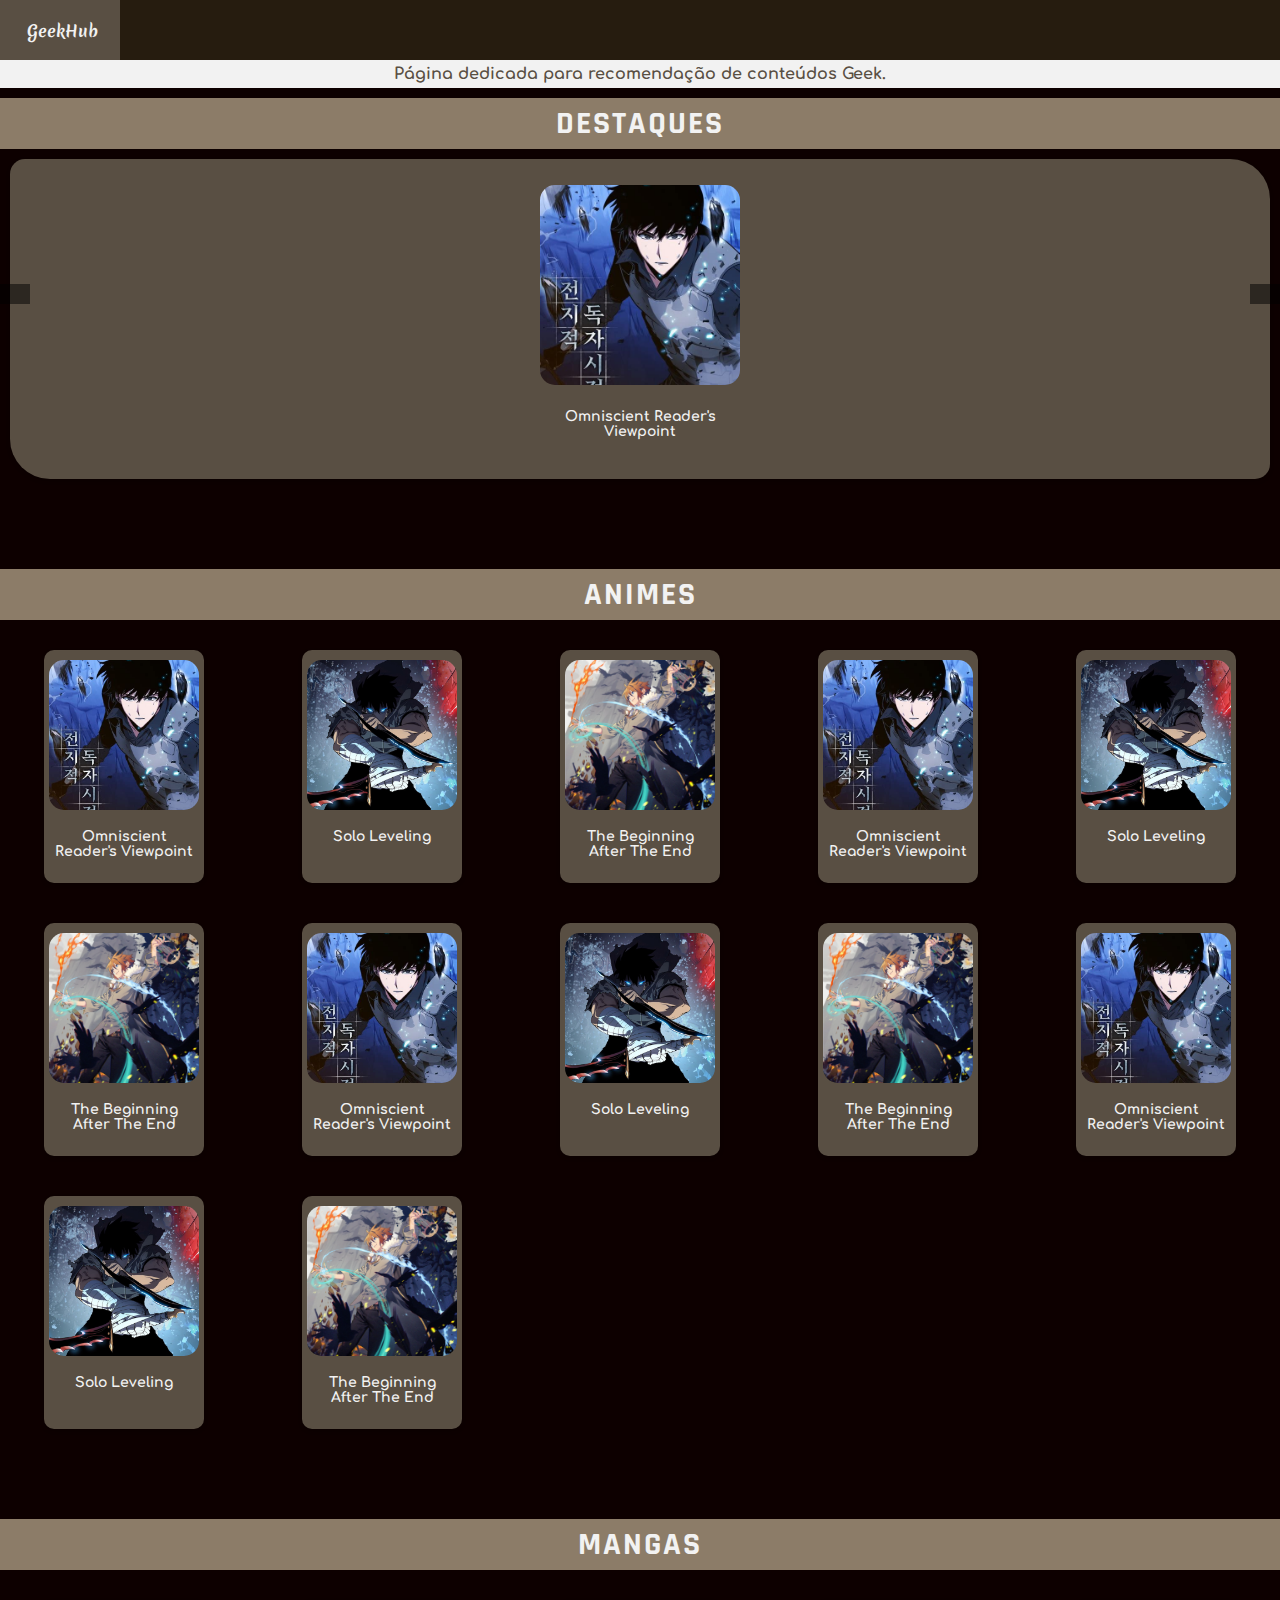
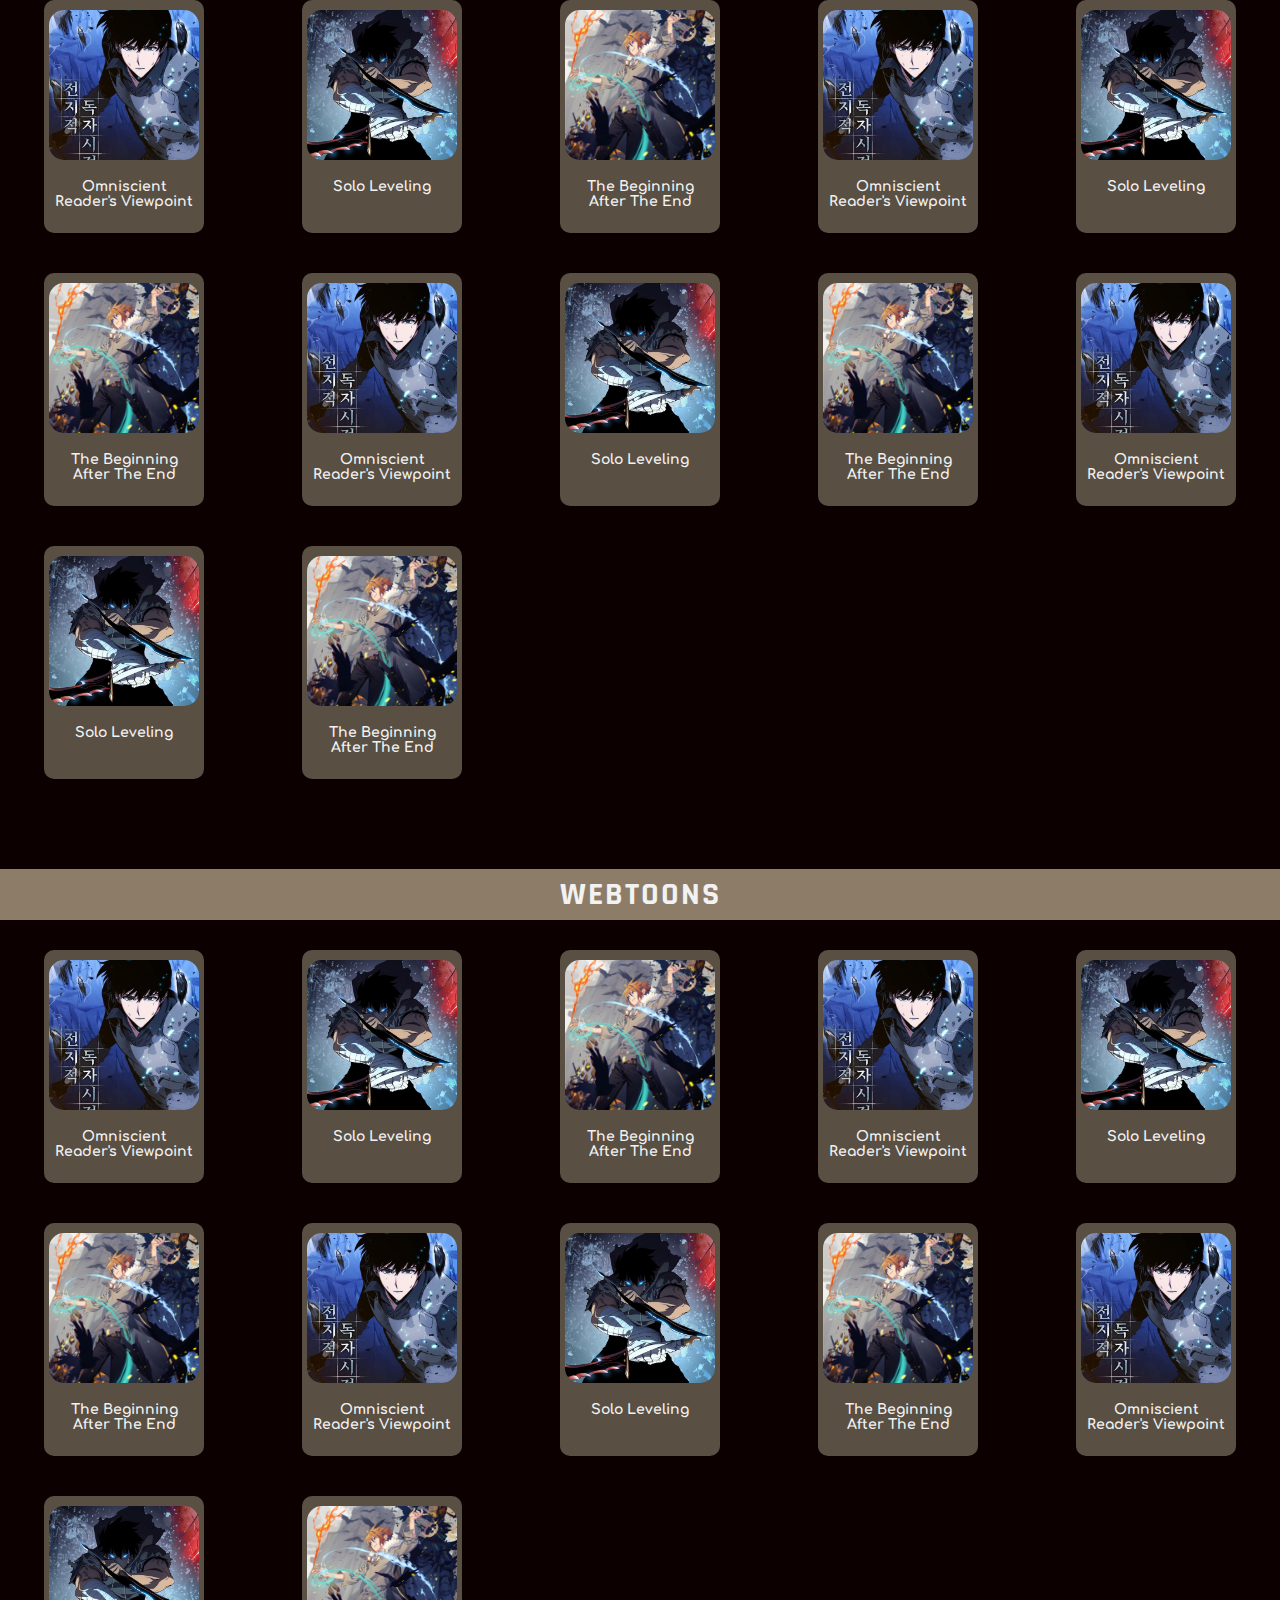
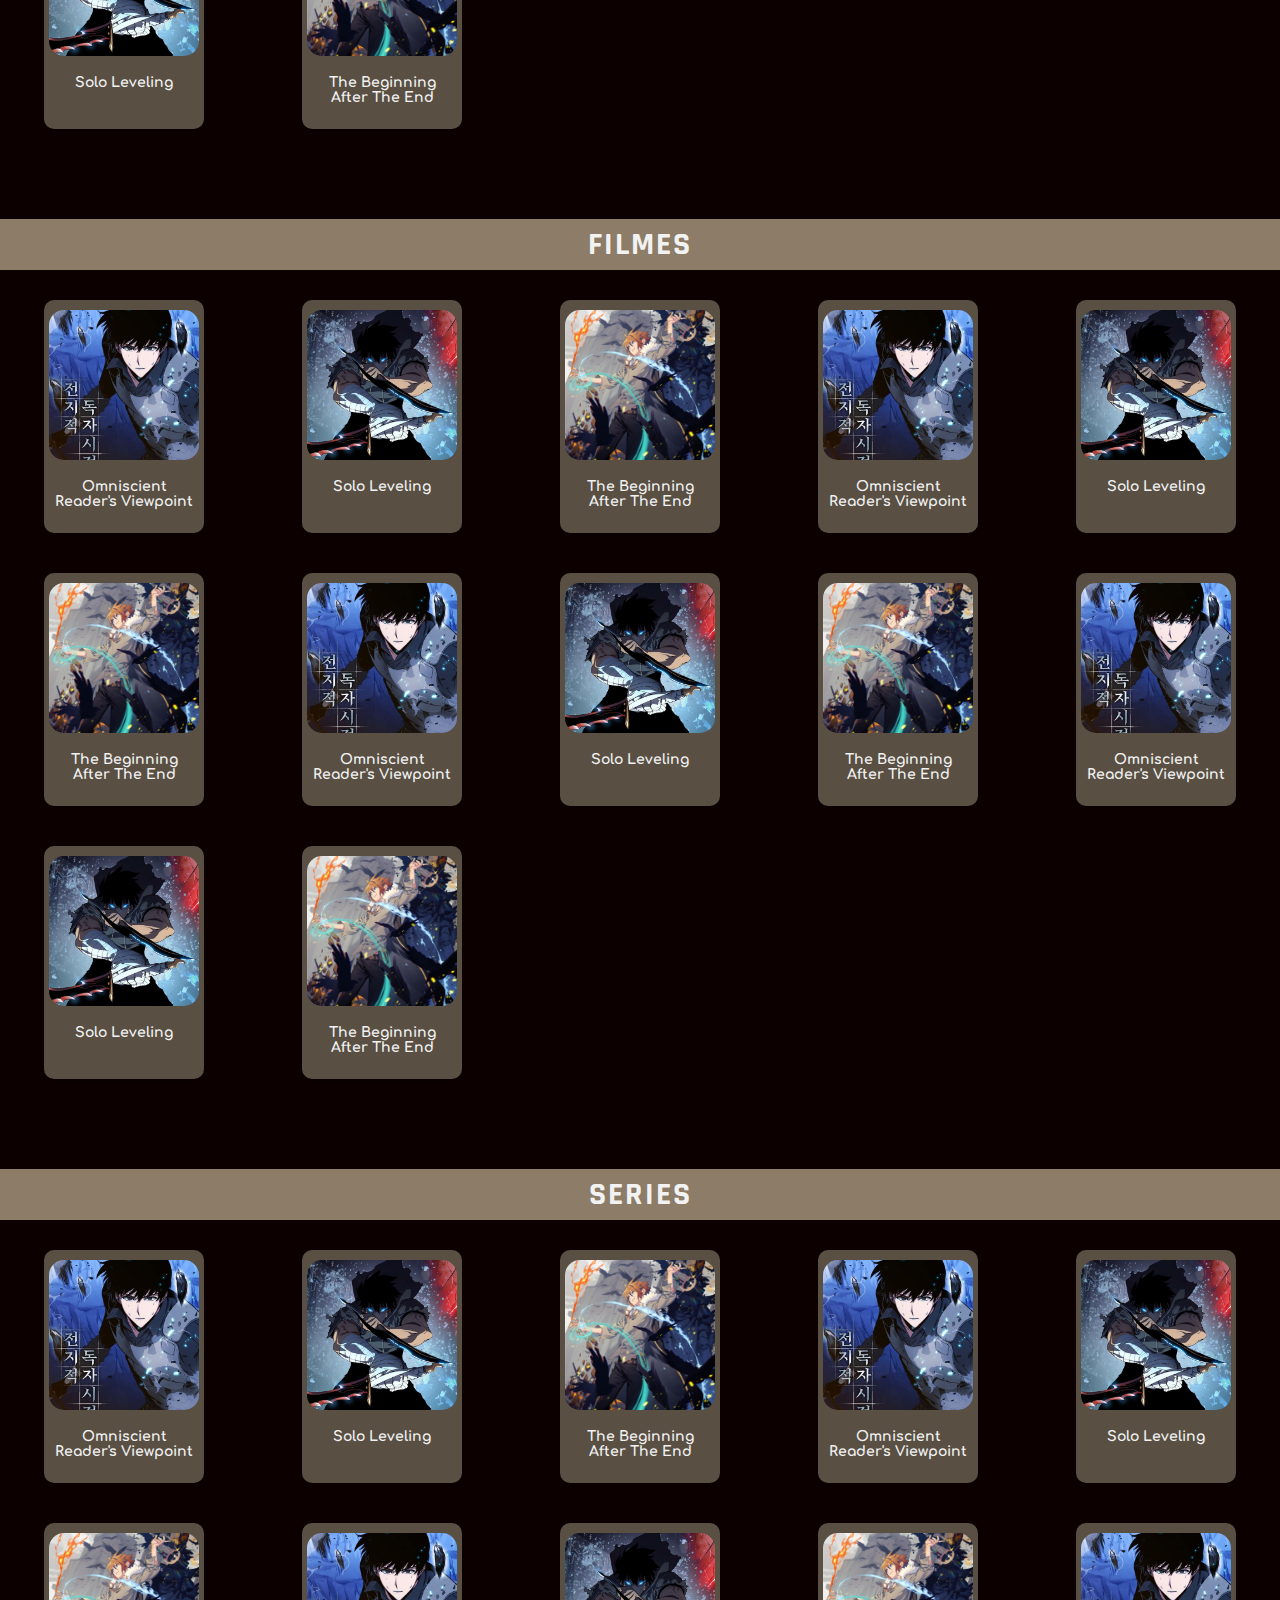
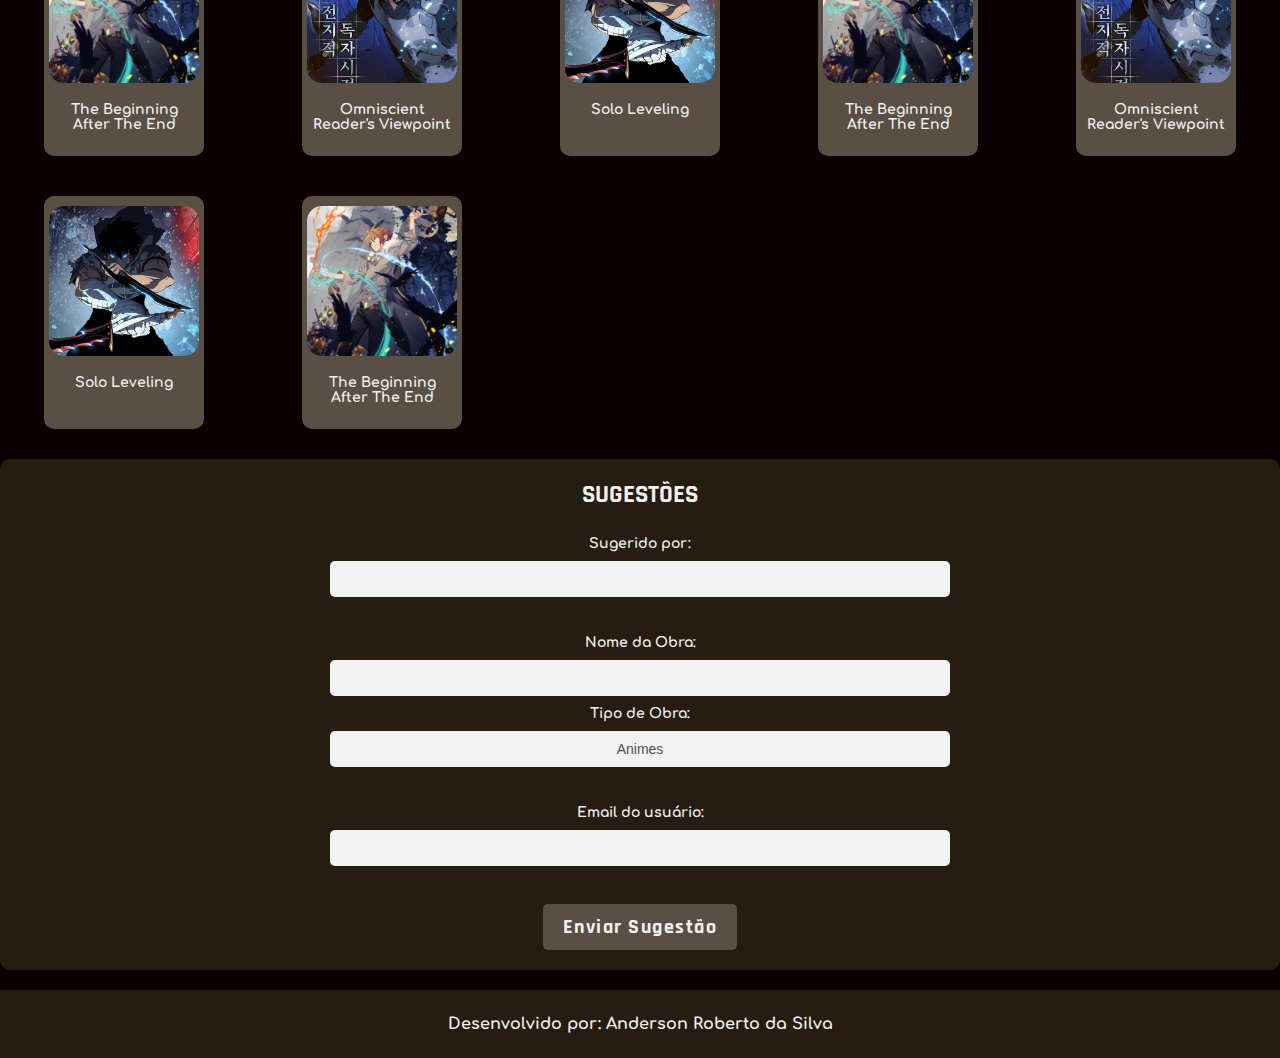
<file: projeto-individual-1/index.html>
<!DOCTYPE html>
<html lang="pt-br">

<head>
    <meta charset="UTF-8">
    <meta name="viewport" content="width=device-width, initial-scale=1.0">
    <title>Anderson | Ada Individual 1</title>
    <link rel="stylesheet" href="css/reset.css">
    <link rel="stylesheet" href="css/style.css">
    <link rel="preconnect" href="https://fonts.googleapis.com">
    <link rel="preconnect" href="https://fonts.gstatic.com" crossorigin>
    <link
        href="https://fonts.googleapis.com/css2?family=Comfortaa:wght@300;700&family=Merienda:wght@300;900&family=Rajdhani:wght@600;700&display=swap"
        rel="stylesheet">
    <link rel="stylesheet" href="https://cdnjs.cloudflare.com/ajax/libs/font-awesome/6.4.2/css/all.min.css"
        integrity="sha512-z3gLpd7yknf1YoNbCzqRKc4qyor8gaKU1qmn+CShxbuBusANI9QpRohGBreCFkKxLhei6S9CQXFEbbKuqLg0DA=="
        crossorigin="anonymous" referrerpolicy="no-referrer" />
</head>

<body>
    <header class="header">
        <div class="logo-container">
            <i class="fa-solid fa-bookmark fa-2x icon-logo"></i>
            <h1 class="title-logo">GeekHub</h1>
        </div>
        <div class="icon-container">
            <div class="icon-menu-search" id="menu-search">
                <i class="fa-solid fa-magnifying-glass fa-2x" id="menu-search-icon"></i>
                <input type="text" id="search-input" placeholder="Pesquisar" style="display: none;">
            </div>
            <div class="icon-menu-options" id="menu-icon">
                <i class="fa-solid fa-bars fa-3x"></i>
            </div>
        </div>
        <div class="menu-overlay" id="menu-overlay">
            <div class="menu-content">
                <nav class="navigation-menu">
                    <div class="navigation-menu-btn">
                        <button class="menu-option-btn">Entrar</button>
                        <button class="menu-option-btn">Cadastrar</button>
                    </div>
                    <div class="navigation-menu-links">
                        <a href="#animes" class="menu-option-links">Animes</a>
                        <a href="#mangas" class="menu-option-links">Mangas</a>
                        <a href="#webtoons" class="menu-option-links">Webtoons</a>
                        <a href="#filmes" class="menu-option-links">Filmes</a>
                        <a href="#series" class="menu-option-links">Séries</a>
                    </div>
                </nav>
            </div>
        </div>
    </header>
    <main>
        <div class="sobre">
            <h1>Página dedicada para recomendação de conteúdos Geek.</h1>
        </div>
        <section class="carousel-container">
            <div class="carousel-title">
                <h1>Destaques</h1>
            </div>
            <div class="carousel">
                <div class="carousel-slide">
                    <div class="image-card">
                        <img src="images/orv.jpg" alt="Omniscient Reader's Viewpoint">
                        <p class="image-name">Omniscient Reader's Viewpoint</p>
                    </div>
                </div>
                <div class="carousel-slide">
                    <div class="image-card">
                        <img src="images/sl.jpg" alt="Solo Leveling">
                        <p class="image-name">Solo Leveling</p>
                    </div>
                </div>
                <div class="carousel-slide">
                    <div class="image-card">
                        <img src="images/tbate.png" alt="The Beginning After The End">
                        <p class="image-name">The Beginning After The End</p>
                    </div>
                </div>
            </div>
            <button class="carousel-prev">
                <i class="fa-solid fa-chevron-left"></i>
            </button>
            <button class="carousel-next">
                <i class="fa-solid fa-chevron-right"></i>
            </button>
        </section>
        <section class="catalogos">
            <section class="catalogo" id="animes">
                <div class="catalogo-title">
                    <h1>Animes</h1>
                </div>
                <div class="catalogo-wt">
                    <div class="catalogo-card">
                        <img src="images/orv.jpg" alt="Omniscient Reader's Viewpoint">
                        <p class="card-description">Omniscient Reader's Viewpoint</p>
                    </div>

                    <div class="catalogo-card">
                        <img src="images/sl.jpg" alt="Solo Leveling">
                        <p class="card-description">Solo Leveling</p>
                    </div>

                    <div class="catalogo-card">
                        <img src="images/tbate.png" alt="The Beginning After The End">
                        <p class="card-description">The Beginning After The End</p>
                    </div>

                    <div class="catalogo-card">
                        <img src="images/orv.jpg" alt="Omniscient Reader's Viewpoint">
                        <p class="card-description">Omniscient Reader's Viewpoint</p>
                    </div>

                    <div class="catalogo-card">
                        <img src="images/sl.jpg" alt="Solo Leveling">
                        <p class="card-description">Solo Leveling</p>
                    </div>

                    <div class="catalogo-card">
                        <img src="images/tbate.png" alt="The Beginning After The End">
                        <p class="card-description">The Beginning After The End</p>
                    </div>

                    <div class="catalogo-card">
                        <img src="images/orv.jpg" alt="Omniscient Reader's Viewpoint">
                        <p class="card-description">Omniscient Reader's Viewpoint</p>
                    </div>

                    <div class="catalogo-card">
                        <img src="images/sl.jpg" alt="Solo Leveling">
                        <p class="card-description">Solo Leveling</p>
                    </div>

                    <div class="catalogo-card">
                        <img src="images/tbate.png" alt="The Beginning After The End">
                        <p class="card-description">The Beginning After The End</p>
                    </div>

                    <div class="catalogo-card">
                        <img src="images/orv.jpg" alt="Omniscient Reader's Viewpoint">
                        <p class="card-description">Omniscient Reader's Viewpoint</p>
                    </div>

                    <div class="catalogo-card">
                        <img src="images/sl.jpg" alt="Solo Leveling">
                        <p class="card-description">Solo Leveling</p>
                    </div>

                    <div class="catalogo-card">
                        <img src="images/tbate.png" alt="The Beginning After The End">
                        <p class="card-description">The Beginning After The End</p>
                    </div>
            </section>

            <section class="catalogo" id="mangas">
                <div class="catalogo-title">
                    <h1>Mangas</h1>
                </div>
                <div class="catalogo-wt">
                    <div class="catalogo-card">
                        <img src="images/orv.jpg" alt="Omniscient Reader's Viewpoint">
                        <p class="card-description">Omniscient Reader's Viewpoint</p>
                    </div>

                    <div class="catalogo-card">
                        <img src="images/sl.jpg" alt="Solo Leveling">
                        <p class="card-description">Solo Leveling</p>
                    </div>

                    <div class="catalogo-card">
                        <img src="images/tbate.png" alt="The Beginning After The End">
                        <p class="card-description">The Beginning After The End</p>
                    </div>

                    <div class="catalogo-card">
                        <img src="images/orv.jpg" alt="Omniscient Reader's Viewpoint">
                        <p class="card-description">Omniscient Reader's Viewpoint</p>
                    </div>

                    <div class="catalogo-card">
                        <img src="images/sl.jpg" alt="Solo Leveling">
                        <p class="card-description">Solo Leveling</p>
                    </div>

                    <div class="catalogo-card">
                        <img src="images/tbate.png" alt="The Beginning After The End">
                        <p class="card-description">The Beginning After The End</p>
                    </div>

                    <div class="catalogo-card">
                        <img src="images/orv.jpg" alt="Omniscient Reader's Viewpoint">
                        <p class="card-description">Omniscient Reader's Viewpoint</p>
                    </div>

                    <div class="catalogo-card">
                        <img src="images/sl.jpg" alt="Solo Leveling">
                        <p class="card-description">Solo Leveling</p>
                    </div>

                    <div class="catalogo-card">
                        <img src="images/tbate.png" alt="The Beginning After The End">
                        <p class="card-description">The Beginning After The End</p>
                    </div>

                    <div class="catalogo-card">
                        <img src="images/orv.jpg" alt="Omniscient Reader's Viewpoint">
                        <p class="card-description">Omniscient Reader's Viewpoint</p>
                    </div>

                    <div class="catalogo-card">
                        <img src="images/sl.jpg" alt="Solo Leveling">
                        <p class="card-description">Solo Leveling</p>
                    </div>

                    <div class="catalogo-card">
                        <img src="images/tbate.png" alt="The Beginning After The End">
                        <p class="card-description">The Beginning After The End</p>
                    </div>
            </section>

            <section class="catalogo" id="webtoons">
                <div class="catalogo-title">
                    <h1>Webtoons</h1>
                </div>
                <div class="catalogo-wt">
                    <div class="catalogo-card">
                        <img src="images/orv.jpg" alt="Omniscient Reader's Viewpoint">
                        <p class="card-description">Omniscient Reader's Viewpoint</p>
                    </div>

                    <div class="catalogo-card">
                        <img src="images/sl.jpg" alt="Solo Leveling">
                        <p class="card-description">Solo Leveling</p>
                    </div>

                    <div class="catalogo-card">
                        <img src="images/tbate.png" alt="The Beginning After The End">
                        <p class="card-description">The Beginning After The End</p>
                    </div>

                    <div class="catalogo-card">
                        <img src="images/orv.jpg" alt="Omniscient Reader's Viewpoint">
                        <p class="card-description">Omniscient Reader's Viewpoint</p>
                    </div>

                    <div class="catalogo-card">
                        <img src="images/sl.jpg" alt="Solo Leveling">
                        <p class="card-description">Solo Leveling</p>
                    </div>

                    <div class="catalogo-card">
                        <img src="images/tbate.png" alt="The Beginning After The End">
                        <p class="card-description">The Beginning After The End</p>
                    </div>

                    <div class="catalogo-card">
                        <img src="images/orv.jpg" alt="Omniscient Reader's Viewpoint">
                        <p class="card-description">Omniscient Reader's Viewpoint</p>
                    </div>

                    <div class="catalogo-card">
                        <img src="images/sl.jpg" alt="Solo Leveling">
                        <p class="card-description">Solo Leveling</p>
                    </div>

                    <div class="catalogo-card">
                        <img src="images/tbate.png" alt="The Beginning After The End">
                        <p class="card-description">The Beginning After The End</p>
                    </div>

                    <div class="catalogo-card">
                        <img src="images/orv.jpg" alt="Omniscient Reader's Viewpoint">
                        <p class="card-description">Omniscient Reader's Viewpoint</p>
                    </div>

                    <div class="catalogo-card">
                        <img src="images/sl.jpg" alt="Solo Leveling">
                        <p class="card-description">Solo Leveling</p>
                    </div>

                    <div class="catalogo-card">
                        <img src="images/tbate.png" alt="The Beginning After The End">
                        <p class="card-description">The Beginning After The End</p>
                    </div>
            </section>

            <section class="catalogo" id="filmes">
                <div class="catalogo-title">
                    <h1>Filmes</h1>
                </div>
                <div class="catalogo-wt">
                    <div class="catalogo-card">
                        <img src="images/orv.jpg" alt="Omniscient Reader's Viewpoint">
                        <p class="card-description">Omniscient Reader's Viewpoint</p>
                    </div>

                    <div class="catalogo-card">
                        <img src="images/sl.jpg" alt="Solo Leveling">
                        <p class="card-description">Solo Leveling</p>
                    </div>

                    <div class="catalogo-card">
                        <img src="images/tbate.png" alt="The Beginning After The End">
                        <p class="card-description">The Beginning After The End</p>
                    </div>

                    <div class="catalogo-card">
                        <img src="images/orv.jpg" alt="Omniscient Reader's Viewpoint">
                        <p class="card-description">Omniscient Reader's Viewpoint</p>
                    </div>

                    <div class="catalogo-card">
                        <img src="images/sl.jpg" alt="Solo Leveling">
                        <p class="card-description">Solo Leveling</p>
                    </div>

                    <div class="catalogo-card">
                        <img src="images/tbate.png" alt="The Beginning After The End">
                        <p class="card-description">The Beginning After The End</p>
                    </div>

                    <div class="catalogo-card">
                        <img src="images/orv.jpg" alt="Omniscient Reader's Viewpoint">
                        <p class="card-description">Omniscient Reader's Viewpoint</p>
                    </div>

                    <div class="catalogo-card">
                        <img src="images/sl.jpg" alt="Solo Leveling">
                        <p class="card-description">Solo Leveling</p>
                    </div>

                    <div class="catalogo-card">
                        <img src="images/tbate.png" alt="The Beginning After The End">
                        <p class="card-description">The Beginning After The End</p>
                    </div>

                    <div class="catalogo-card">
                        <img src="images/orv.jpg" alt="Omniscient Reader's Viewpoint">
                        <p class="card-description">Omniscient Reader's Viewpoint</p>
                    </div>

                    <div class="catalogo-card">
                        <img src="images/sl.jpg" alt="Solo Leveling">
                        <p class="card-description">Solo Leveling</p>
                    </div>

                    <div class="catalogo-card">
                        <img src="images/tbate.png" alt="The Beginning After The End">
                        <p class="card-description">The Beginning After The End</p>
                    </div>
            </section>

            <section class="catalogo" id="series">
                <div class="catalogo-title">
                    <h1>Series</h1>
                </div>
                <div class="catalogo-wt">
                    <div class="catalogo-card">
                        <img src="images/orv.jpg" alt="Omniscient Reader's Viewpoint">
                        <p class="card-description">Omniscient Reader's Viewpoint</p>
                    </div>

                    <div class="catalogo-card">
                        <img src="images/sl.jpg" alt="Solo Leveling">
                        <p class="card-description">Solo Leveling</p>
                    </div>

                    <div class="catalogo-card">
                        <img src="images/tbate.png" alt="The Beginning After The End">
                        <p class="card-description">The Beginning After The End</p>
                    </div>

                    <div class="catalogo-card">
                        <img src="images/orv.jpg" alt="Omniscient Reader's Viewpoint">
                        <p class="card-description">Omniscient Reader's Viewpoint</p>
                    </div>

                    <div class="catalogo-card">
                        <img src="images/sl.jpg" alt="Solo Leveling">
                        <p class="card-description">Solo Leveling</p>
                    </div>

                    <div class="catalogo-card">
                        <img src="images/tbate.png" alt="The Beginning After The End">
                        <p class="card-description">The Beginning After The End</p>
                    </div>

                    <div class="catalogo-card">
                        <img src="images/orv.jpg" alt="Omniscient Reader's Viewpoint">
                        <p class="card-description">Omniscient Reader's Viewpoint</p>
                    </div>

                    <div class="catalogo-card">
                        <img src="images/sl.jpg" alt="Solo Leveling">
                        <p class="card-description">Solo Leveling</p>
                    </div>

                    <div class="catalogo-card">
                        <img src="images/tbate.png" alt="The Beginning After The End">
                        <p class="card-description">The Beginning After The End</p>
                    </div>

                    <div class="catalogo-card">
                        <img src="images/orv.jpg" alt="Omniscient Reader's Viewpoint">
                        <p class="card-description">Omniscient Reader's Viewpoint</p>
                    </div>

                    <div class="catalogo-card">
                        <img src="images/sl.jpg" alt="Solo Leveling">
                        <p class="card-description">Solo Leveling</p>
                    </div>

                    <div class="catalogo-card">
                        <img src="images/tbate.png" alt="The Beginning After The End">
                        <p class="card-description">The Beginning After The End</p>
                    </div>
            </section>
        </section>

        <section class="sugestoes">
            <h1>Sugestões</h1>
            <form id="sugestao-form">
                <label for="nome">Sugerido por:</label>
                <input type="text" id="nome" name="nome" required>
                <br>

                <label for="nome-da-obra">Nome da Obra:</label>
                <input type="text" id="nome-da-obra" name="nome-da-obra" required>

                <label for="obra">Tipo de Obra:</label>
                <select id="obra" name="obra" required>
                    <option value="animes">Animes</option>
                    <option value="mangas">Mangas</option>
                    <option value="webtoons">Webtoons</option>
                    <option value="filmes">Filmes</option>
                    <option value="series">Séries</option>
                </select>
                <br>

                <label for="email">Email do usuário:</label>
                <input type="email" id="email" name="email" required>
                <br>

                <button type="submit">Enviar Sugestão</button>
            </form>
        </section>
    </main>
    <footer>
        <div class="footer">
            <div class="footer-informacoes">
                <h1>
                    Desenvolvido por: Anderson Roberto da Silva
                </h1>
            </div>
        </div>
    </footer>

    <script src="script/script.js"></script>
</body>

</html>
</file>
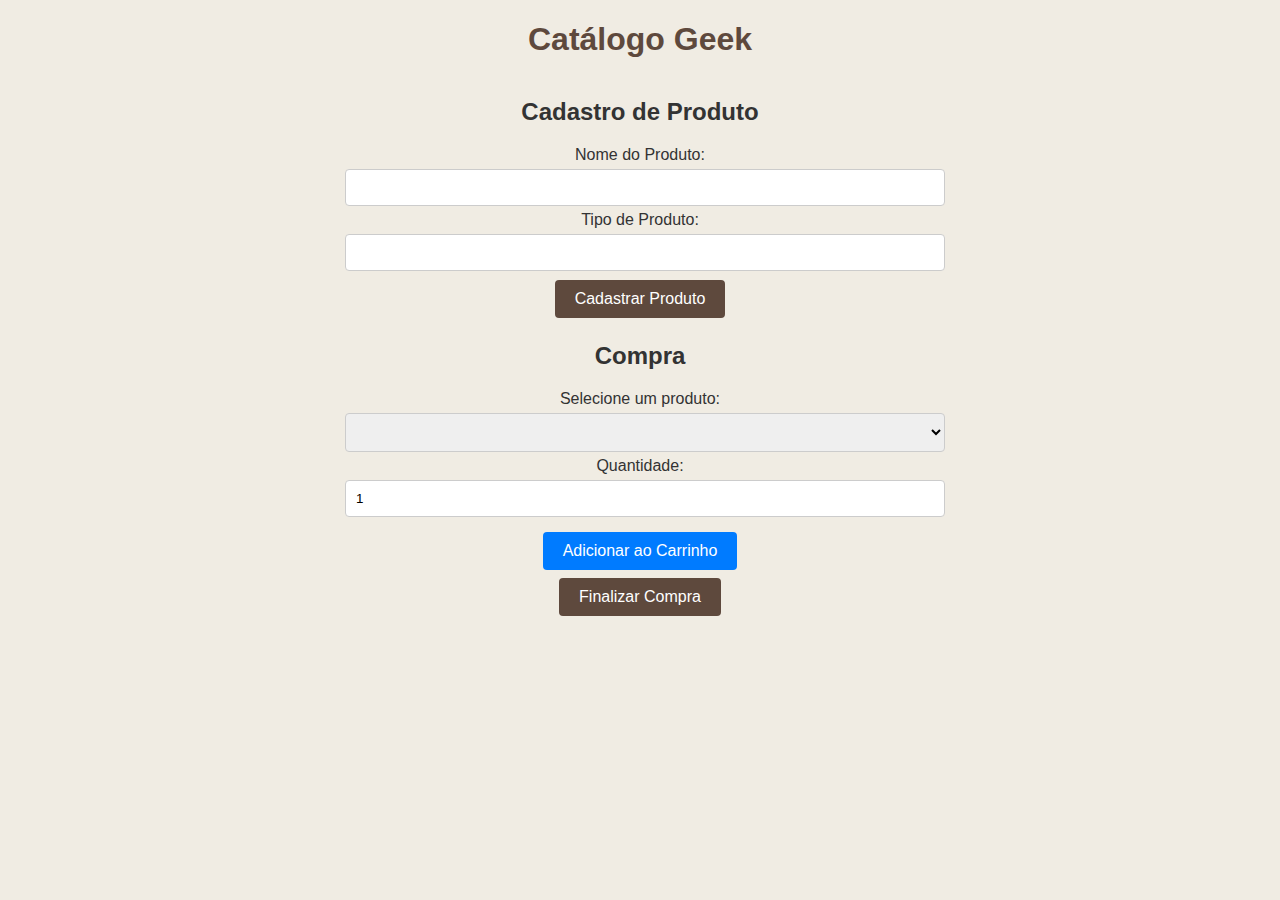
<file: programacao-orientada-a-objetos/projeto-final/index.html>
<!DOCTYPE html>
<html lang="pt-br">
<head>
    <meta charset="UTF-8">
    <meta name="viewport" content="width=device-width, initial-scale=1.0">
    <title>Catálogo Geek</title>
    <link rel="stylesheet" href="style.css">
</head>
<body>

    <h1>Catálogo Geek</h1>

    <div class="catalogo" id="container-catalogo"></div>

    <form id="formulario-produto">
        <h2>Cadastro de Produto</h2>
        <label for="nomeProduto">Nome do Produto:</label>
        <input type="text" id="nomeProduto" required>
        <label for="tipoProduto">Tipo de Produto:</label>
        <input type="text" id="tipoProduto" required>
        <button type="button" onclick="adicionarProduto()">Cadastrar Produto</button>
    </form>

    <div class="formulario-compra">
        <h2>Compra</h2>
        <form id="formulario-compra">
            <label for="produtoSelecionado">Selecione um produto:</label>
            <select id="produtoSelecionado" required></select>
            <label for="quantidade">Quantidade:</label>
            <input type="number" id="quantidade" min="1" value="1" required>
            <button type="button" onclick="adicionarAoCarrinho()">Adicionar ao Carrinho</button>
        </form>

        <button type="button" onclick="finalizarCompra()">Finalizar Compra</button>
    </div>

    <script src="catalogo.js"></script>
    <script src="carrinho.js"></script>
</body>
</html>
</file>
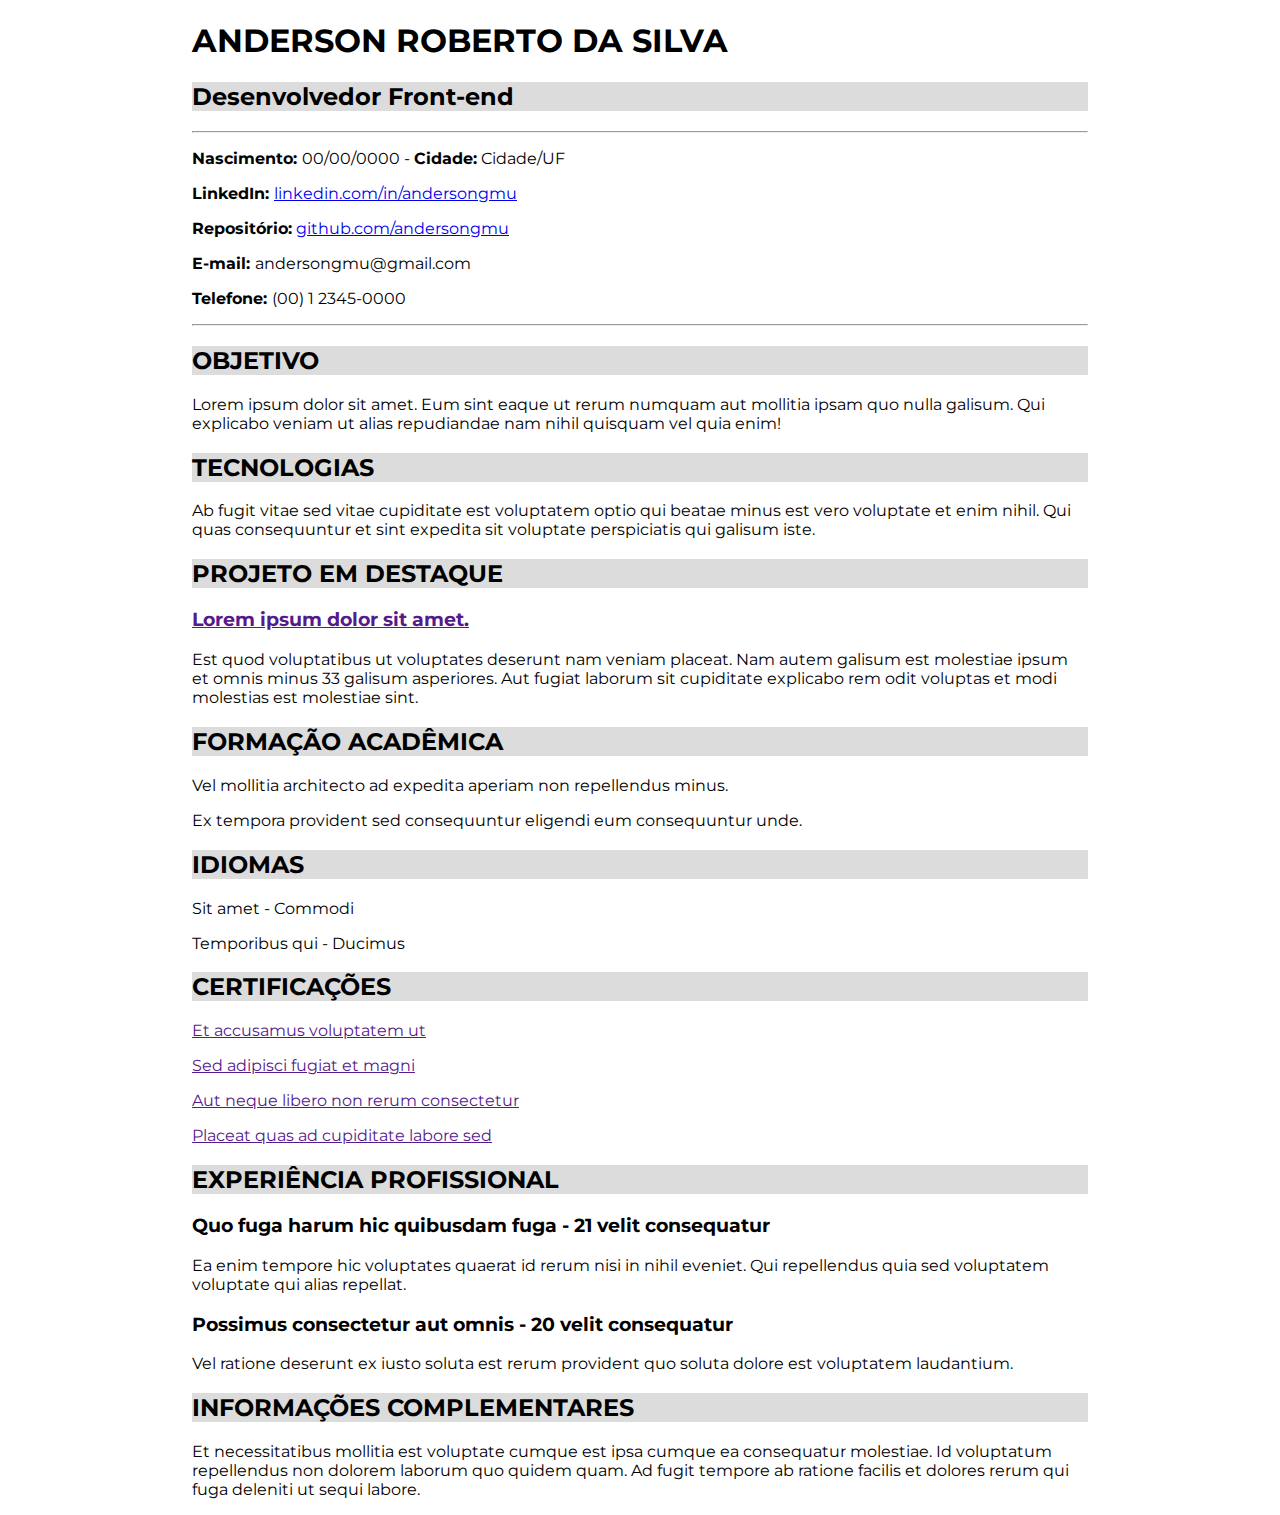
<file: exercicio-1/exercicio1_estrutura-html.html>
<!DOCTYPE html>
<html lang="pt-br">

<head>
    <meta charset="UTF-8">
    <meta name="viewport" content="width=device-width, initial-scale=1.0">
    <title>CURRÍCULO | ANDERSON</title>
    <link href="https://fonts.googleapis.com/css2?family=Montserrat:wght@500&display=swap" rel="stylesheet">
    <style>
        body {
            margin: 0 15% 0 15%;
            font-family: 'Montserrat', sans-serif;
        }
    
        h2 {
            background-color: gainsboro;
        }
    </style>
</head>

<body>
    <header>
        <h1>ANDERSON ROBERTO DA SILVA</h1>
        <h2>Desenvolvedor Front-end</h2>
    </header>
    <main>
        <section>
            <hr>
            <p><strong>Nascimento: </strong> 00/00/0000 - <strong>Cidade:</strong> Cidade/UF</p>
            <p><strong>LinkedIn: </strong>
                <a href="https://www.linkedin.com/in/andersongmu/" target="_blank">linkedin.com/in/andersongmu</a>
            </p>
            <p><strong>Repositório:</strong>
                <a href="https://github.com/andersongmu" target="_blank">github.com/andersongmu</a>
            </p>
            <p><strong>E-mail: </strong>andersongmu@gmail.com</p>
            <p><strong>Telefone: </strong>(00) 1 2345-0000</p>
            <hr>
        </section>
        <section>
            <h2>OBJETIVO</h2>
            <p>
                Lorem ipsum dolor sit amet. Eum sint eaque ut rerum numquam aut mollitia ipsam quo nulla galisum. Qui
                explicabo veniam ut alias repudiandae nam nihil quisquam vel quia enim!
            </p>
        </section>
        <section>
            <h2>TECNOLOGIAS</h2>
            <p>
                Ab fugit vitae sed vitae cupiditate est voluptatem optio qui beatae minus est vero voluptate et enim
                nihil. Qui quas consequuntur et sint expedita sit voluptate perspiciatis qui galisum iste.
            </p>
        </section>
        <section>
            <h2>PROJETO EM DESTAQUE</h2>
            <h3><a href="" target="_blank">Lorem ipsum dolor sit amet.</a></h3>
            <p>
                Est quod voluptatibus ut voluptates deserunt nam veniam placeat. Nam autem
                galisum est molestiae ipsum et omnis minus 33 galisum asperiores. Aut fugiat laborum sit cupiditate
                explicabo rem odit voluptas et modi molestias est molestiae sint.
            </p>
        </section>
        <section>
            <h2>FORMAÇÃO ACADÊMICA</h2>
            <p>
                Vel mollitia architecto ad expedita aperiam non repellendus minus.
            </p>
            <p>
                Ex tempora provident sed consequuntur eligendi eum consequuntur unde.
            </p>
        </section>
        <section>
            <h2>IDIOMAS</h2>
            <p>Sit amet - Commodi</p>
            <p>Temporibus qui - Ducimus</p>
        </section>
        <section>
            <h2>CERTIFICAÇÕES</h2>
            <a href="" target="_blank">
                <p>Et accusamus voluptatem ut</p>
            </a>
            <a href="" target="_blank">
                <p>Sed adipisci fugiat et magni</p>
            </a>
            <a href="" target="_blank">
                <p>Aut neque libero non rerum consectetur</p>
            </a>
            <a href="" target="_blank">
                <p>Placeat quas ad cupiditate labore sed</p>
            </a>
        </section>
        <section>
            <h2>EXPERIÊNCIA PROFISSIONAL</h2>
            <h3>Quo fuga harum hic quibusdam fuga - 21 velit consequatur</h3>
            <p>
                Ea enim tempore hic voluptates quaerat id rerum
                nisi in nihil eveniet. Qui repellendus quia sed voluptatem voluptate qui alias repellat.
            </p>
            <h3>Possimus consectetur aut omnis - 20 velit consequatur</h3>
            <p>
                Vel ratione deserunt ex iusto soluta est rerum provident quo soluta dolore est voluptatem laudantium.
            </p>
        </section>
        <section>
            <h2>INFORMAÇÕES COMPLEMENTARES</h2>
            <p>Et necessitatibus mollitia est voluptate cumque est ipsa cumque ea consequatur molestiae. Id voluptatum
                repellendus non dolorem laborum quo quidem quam. Ad fugit tempore ab ratione facilis et dolores rerum
                qui fuga deleniti ut sequi labore.</p>
        </section>
    </main>
</body>

</html>
</file>
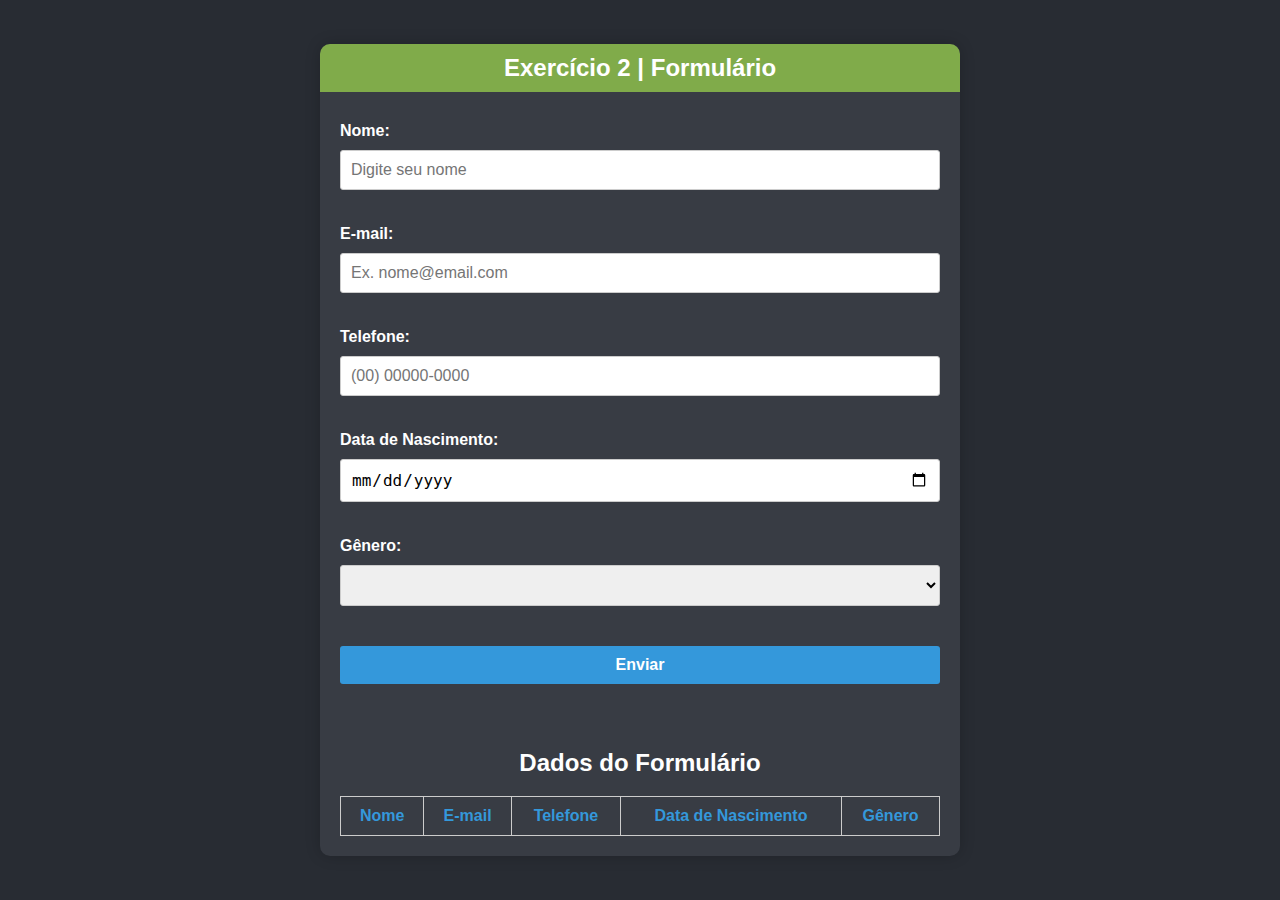
<file: exercicio-2/formulario.html>
<!DOCTYPE html>
<html lang="pt-br">

<head>
    <meta charset="UTF-8">
    <meta name="viewport" content="width=device-width, initial-scale=1.0">
    <title>Exercício 2 | Formulário</title>
    <link rel="stylesheet" href="style.css">
</head>

<body>
    <div class="container">
        <header>
            <h1>Exercício 2 | Formulário</h1>
        </header>
        <main>
            <section id="form-container">
                <form id="formulario">
                    <div class="form-group">
                        <label for="nome">Nome:</label>
                        <input type="text" id="nome" name="nome" class="form-field" placeholder="Digite seu nome" required>
                    </div>

                    <div class="form-group">
                        <label for="email">E-mail:</label>
                        <input type="email" id="email" name="email" class="form-field" placeholder="Ex. nome@email.com" required>
                    </div>

                    <div class="form-group">
                        <label for="telefone">Telefone:</label>
                        <input type="tel" id="telefone" name="telefone" class="form-field" placeholder="(00) 00000-0000" required>
                    </div>

                    <div class="form-group">
                        <label for="data-nascimento">Data de Nascimento:</label>
                        <input type="date" id="data-nascimento" name="data-nascimento" class="form-field" max="9999-12-31" required>
                    </div>

                    <div class="form-group">
                        <label for="genero">Gênero:</label>
                        <select id="genero" name="genero" class="form-field" required>
                            <option value="" disabled selected></option>
                            <option value="masculino">Masculino</option>
                            <option value="feminino">Feminino</option>
                            <option value="outro">Outro</option>
                        </select>
                    </div>

                    <div class="form-group">
                        <input type="submit" id="enviar" value="Enviar" class="form-field submit-button">
                    </div>
                </form>
            </section>

            <section id="data-container">
                <div id="formulario-dados">
                    <h2>Dados do Formulário</h2>
                    <table id="tabela">
                        <thead>
                            <tr>
                                <th>Nome</th>
                                <th>E-mail</th>
                                <th>Telefone</th>
                                <th>Data de Nascimento</th>
                                <th>Gênero</th>
                            </tr>
                        </thead>
                        <tbody id="tabela-dados">
                        </tbody>
                    </table>
                </div>
            </section>
        </main>
    </div>
</body>
<script src="script.js"></script>

</html>
</file>
<file: projeto-individual-1/css/style.css>
/* font-family: 'Comfortaa', sans-serif;
font-family: 'Merienda', cursive;
font-family: 'Rajdhani', sans-serif; */

:root {
    --background-color: #0D0000;
    --header-bg-color: #261C0F;
    --menu-bg-color: #8C7C68;
    --madeira: #594F43;
    --caqui: #A6998A;
    --branco: #F2F2F2;
    --vermelho: #D92525;
    --vermelho-escuro: #8C1F28;
}

html {
    background-color: var(--background-color);
}

body {
    font-family: 'Comfortaa', sans-serif;
    color: var(--branco);
}

.header {
    align-items: center;
    background-color: var(--header-bg-color);
    display: flex;
    justify-content: space-between;
    width: 100%;
}

.logo-container {
    align-items: center;
    background-color: var(--madeira);
    display: flex;
    gap: 5px;
    height: 60px;
    justify-content: center;
    width: 120px;
}

.icon-logo, .title-logo, .icon-menu-options, .icon-menu-search {
    color: var(--branco);
}

.title-logo {
    font-family: 'Merienda', cursive;
    font-size: 16px;
    user-select: none;
}

.icon-container {
    display: flex;
    align-items: center;
    gap: 20px;
}

#search-input {
    border: none;
    border-radius: 7.5px;
    width: 120px;
    height: 20px;
    font-size: 12px;
    padding: 5px;
}

#menu-icon:hover, #menu-search:hover {
    cursor: pointer;
}

.icon-menu-options {
    margin-right: 25px;
}

.menu-overlay {
    display: none;
    position: fixed;
    top: 0;
    left: 0;
    width: 100%;
    height: 100%;
    background: rgba(0, 0, 0, 0.5);
    z-index: 2;
    display: flex;
    justify-content: center;
    align-items: center;
}

.menu-content {
    background-color: var(--menu-bg-color);
    padding: 20px;
    border-radius: 10px;
    box-shadow: 0 0 10px rgba(0, 0, 0, 0.5);
    min-width: 250px;
    text-align: center;
}

.navigation-menu {
    display: flex;
    flex-direction: column;
    padding: 10px;
    gap: 10px;
}

.navigation-menu-btn {
    display: flex;
    align-items: center;
    flex-direction: column;
    gap: 15px;
}

.menu-option-btn {
    font-family: 'Rajdhani', sans-serif;
    width: 100%;
    height: 50px;
    font-size: 20px;
    border: none;
    border-radius: 15px;
    color: var(--branco);
    background-color: var(--madeira);
    font-weight: bold;
    transition: 0.3s ease-in-out;
    letter-spacing: 1.5px;
}

.menu-option-btn:hover {
    background-color: var(--caqui);
    color: var(--vermelho-escuro);
    cursor: pointer;
    box-shadow: 0 0 10px rgba(0, 0, 0, 0.5);
}

.navigation-menu-links {
    color: var(--branco);
    text-transform: uppercase;
    display: flex;
    flex-direction: column;
    gap: 10px;
    margin-top: 15px;
}

.menu-option-links {
    font-family: 'Rajdhani', sans-serif;
    text-decoration: none;
    background: rgba(0, 0, 0, 0.07);
    padding: 10px 5px;
    font-size: 16px;
    font-weight: bold;
    border-radius: 5px;
    transition: 0.25s ease-in-out;
    letter-spacing: 3px;
}

.menu-option-links:visited, .menu-option-links:link {
    color: var(--branco);
}

.menu-option-links:hover {
    color: var(--vermelho);
    box-shadow: 0 0 10px rgba(0, 0, 0, 0.5);
}

.sobre {
    padding: 5px;
    background-color: var(--branco);
    text-align: justify;
}

.sobre h1 {
    font-size: 16px;
    text-align: center;
    color: var(--madeira);
}

.banner {
    background-color: var(--caqui);
    width: 100%;
    height: 250px;
}



/* Estilo para o carrossel */
.carousel-container {
    position: relative;
    overflow: hidden;
    margin: 10px 0;
  }
  
  .carousel {
    display: flex;
    transition: transform 0.5s ease-in-out;
  }
  
  .carousel-slide {
    flex: 0 0 100%;
  }
  
  .carousel img {
    width: 100%;
    height: auto;
  }
  
  .carousel-prev, .carousel-next {
    position: absolute;
    top: 50%;
    transform: translateY(-50%);
    background: rgba(0, 0, 0, 0.5);
    color: #fff;
    border: none;
    padding: 10px 15px;
    cursor: pointer;
  }
  
  .carousel-prev {
    left: 0;
  }
  
  .carousel-next {
    right: 0;
  }
  
  .image-card {
    height: 300px;
    display: flex;
    flex-direction: column;
    align-items: center;
    justify-content: center;
    background-color: var(--madeira);
    border: none;
    padding: 10px;
    margin: 10px;
    text-align: center;
    box-shadow: 0 2px 4px rgba(0, 0, 0, 0.2);
    border-radius: 15px 40px;
    gap: 10px;
  }
  
  .image-card img {
    max-height: 200px;
    max-width: 200px;
    object-fit: cover;
    border-radius: 15px;
  }
  
  .image-name {
    font-size: 14px;
    font-weight: bold;
    color: var(--branco);
    max-width: 200px;
  }

  .carousel-title, .catalogo-title {
    display: flex;
    justify-content: center;
    color: var(--branco);
    font-weight: bold;
    font-family: 'Rajdhani', sans-serif;
    letter-spacing: 2px;
    font-size: 16px;
    text-transform: uppercase;
    padding: 5px;
    background: #8C7C68;
  }



  .catalogo-wt {
    display: grid;
    grid-template-columns: repeat(2, 1fr);
    justify-content: space-between;
    gap: 20px;
    margin: 0 5px;
}

.catalogo-card {
    display: flex;
    flex-direction: column;
    align-items: center;
    gap: 5px;
    width: 140px;
    background-color: var(--madeira);
    border: none;
    padding: 10px;
    border-radius: 10px;
    text-align: center;
    box-shadow: 0 2px 4px rgba(0, 0, 0, 0.2);
    margin: 10px auto;
}

.catalogo-card img {
    width: 150px;
    height: 150px;
    object-fit: cover;
    border-radius: 15px;
}

.card-description {
    font-size: 14px;
    font-weight: bold;
    color: var(--branco);
    max-width: 200px;
}


.catalogo-title {
    margin: 80px 0 20px 0;
}




.sugestoes {
    margin: 20px 0;
    padding: 20px;
    background-color: var(--header-bg-color);
    border-radius: 10px;
    box-shadow: 0 0 10px rgba(0, 0, 0, 0.2);
    text-align: center;
    font-weight: bold;
}

.sugestoes h1 {
    margin-bottom: 25px;
    font-size: 25px;
    color: var(--branco);
    font-family: 'Rajdhani', sans-serif;
    text-transform: uppercase;
}

#sugestao-form {
    display: flex;
    flex-direction: column;
    gap: 10px;
    align-items: center;
}

#sugestao-form label {
    font-size: 14px;
    color: var(--branco);
    text-align: left;
}

#sugestao-form input,
#sugestao-form select {
    width: 100%;
    padding: 10px;
    border: none;
    border-radius: 5px;
    background-color: var(--branco);
    font-size: 14px;
    color: var(--madeira);
    text-align: center;
    max-width: 600px;
}

#sugestao-form select {
    box-sizing: content-box;
    appearance: none;
}

#sugestao-form button {
    font-family: 'Rajdhani', sans-serif;
    padding: 10px 20px;
    background-color: var(--madeira);
    border: none;
    border-radius: 5px;
    color: var(--branco);
    font-size: 20px;
    cursor: pointer;
    font-weight: bold;
    transition: 0.3s ease-in-out;
    letter-spacing: 1.5px;
}

#sugestao-form button:hover {
    background-color: var(--caqui);
    color: var(--vermelho);
    box-shadow: 0 0 10px rgba(0, 0, 0, 0.5);
}


.footer {
    background-color: var(--header-bg-color);
    display: flex;
    justify-content: center;
    padding: 25px;
    text-align: center;
    font-size: 8px;
}



@media screen and (min-width: 1650px) {
    .catalogo-wt {
        grid-template-columns: repeat(6, 1fr);
        width: 1650px;
        margin: 0 auto;
    }
}

@media screen and (min-width: 1398px) and (max-width: 1649px) {
    .catalogo-wt {
        grid-template-columns: repeat(6, 1fr);
    }
}

@media screen and (min-width: 997px) and (max-width: 1397px) {
    .catalogo-wt {
        grid-template-columns: repeat(5, 1fr);
    }
}

@media screen and (min-width: 769px) and (max-width: 996px) {
    .catalogo-wt {
        grid-template-columns: repeat(4, 1fr);
    }
}

@media screen and (min-width: 600px) and (max-width: 768px) {
    .catalogo-wt {
        grid-template-columns: repeat(3, 1fr);
    }
}

@media screen and (max-width: 350px) {
    .logo-container {
        width: 100px;
        gap: 0;
    }
    .logo-container i, .title-logo, .icon-container, .sobre h1 {
        transform: scale(0.8);
    }
    #search-input {
        max-width: 80px;
    }
    .catalogo-wt {
        grid-template-columns: repeat(1, 1fr);
    }
}
</file>
<file: programacao-orientada-a-objetos/projeto-final/style.css>
/* estilo.css */

body {
    font-family: 'Segoe UI', Tahoma, Geneva, Verdana, sans-serif;
    margin: 20px;
    background-color: #f0ece3;
    color: #333;
}

h1 {
    text-align: center;
    margin-bottom: 20px;
    color: #5e493d; /* Tonalidade de marrom escuro */
}

.catalogo {
    display: grid;
    gap: 20px;
    justify-content: center;
    max-width: 600px;
    margin: 0 auto; /* Centraliza o conteúdo */
}

.produto {
    border: 1px solid #e0d5c8; /* Tonalidade de marrom claro */
    border-radius: 8px;
    padding: 15px;
    width: 400px;
    text-align: center;
    background-color: #fff;
    box-shadow: 0 0 10px rgba(0, 0, 0, 0.1);
    transition: transform 0.3s ease-in-out;
}

.produto:hover {
    transform: scale(1.05);
}

form {
    margin-top: 20px;
    text-align: center;
    max-width: 600px;
    margin: 0 auto; /* Centraliza o formulário */
}

.formulario-compra {
    display: flex;
    flex-direction: column;
    align-items: center;
    margin-top: 20px;
    text-align: center;
    max-width: 600px;
    margin: 0 auto; /* Centraliza o formulário de compra */
}

button {
    background-color: #5e493d; /* Tonalidade de marrom escuro */
    color: #fff;
    border: none;
    padding: 10px 20px;
    text-align: center;
    text-decoration: none;
    display: inline-block;
    font-size: 16px;
    margin: 4px 2px;
    cursor: pointer;
    border-radius: 4px;
    transition: background-color 0.3s ease-in-out;
}

button:hover {
    background-color: #432f24; /* Tonalidade de marrom mais escura no hover */
}

select, input {
    padding: 10px;
    margin: 5px;
    width: 100%;
    border: 1px solid #ccc;
    border-radius: 4px;
    box-sizing: border-box;
}

/* Adicionando estilo ao botão de finalizar compra */
#formulario-compra button {
    margin-top: 10px;
    background-color: #007bff; /* Tonalidade de azul */
}

#formulario-compra button:hover {
    background-color: #0056b3; /* Tonalidade de azul mais escura no hover */
}

.produto-container {
    display: flex;
    flex-direction: column;
    align-items: center;
    text-align: center;
    position: relative;
}

.botao-remover {
    margin-top: 5px;
    background-color: #ff6666;
    color: #fff;
    border: none;
    padding: 5px 10px;
    cursor: pointer;
    border-radius: 4px;
    font-size: 12px;
}

.botao-remover:hover {
    background-color: #cc0000;
}

.formulario-edicao {
    display: none;
    text-align: center;
}

.botao-editar {
    background-color: #4caf50;
    color: #fff;
    border: none;
    padding: 5px 10px;
    cursor: pointer;
    border-radius: 4px;
    font-size: 12px;
    margin-right: 5px;
}

.botao-editar:hover {
    background-color: #45a049;
}

/* Estilo para tornar o layout responsivo */
@media screen and (max-width: 601px) {
    .produto {
        width: 200px; /* Produtos ocupam toda a largura da tela */
    }
}
</file>
<file: exercicio-2/style.css>
body {
    align-items: center;
    background-color: #282C33;
    color: #ffffff;
    display: flex;
    font-family: Arial, sans-serif;
    justify-content: center;
    margin: 0;
    min-height: 100vh;
}

.container {
    background-color: #383C44;
    border-radius: 10px;
    box-shadow: 0 0 15px rgba(0, 0, 0, 0.2);
    padding: 20px;
    max-width: 600px;
    text-align: center;
    width: 100%;
}

header {
    background-color: #80AB4A;
    border-radius: 10px 10px 0 0;
    margin: -20px -20px 20px -20px;
    padding: 10px;
}

h1 {
    font-size: 24px;
    margin: 0;
}

form {
    align-items: center;
    display: flex;
    flex-direction: column;
}

.form-group {
    margin: 10px 0;
    text-align: left;
    width: 100%;
}

label {
    display: block;
    font-size: 16px;
    font-weight: bold;
    margin-bottom: 5px;
}

.form-field {
    border: 1px solid #ccc;
    border-radius: 3px;
    box-sizing: border-box;
    font-size: 16px;
    margin: 5px 0 15px 0;
    padding: 10px;
    width: calc(100% - 0px);
}

.form-field:focus {
    border: 2px solid #3498db;
    outline: 0;
}

.submit-button {
    background-color: #3498db;
    border: none;
    color: #ffffff;
    cursor: pointer;
    font-weight: bold;
    transition: background-color 0.3s;
}

.submit-button:hover {
    background-color: #2281c0;
    color: #dddddd;
}

#data-container {
    margin-top: 20px;
    overflow-x: auto;
}

table {
    border-collapse: collapse;
    width: 100%;
}

table,
th,
td {
    border: 1px solid #ccc;
    text-align: center;
}

th,
td {
    padding: 10px;
    word-break: break-word;
}

th {
    color: #3498db;
}

.btn-remover {
    background-color: #ff2020;
    border: none;
    border-radius: 5px;
    color: #ffffff;
    cursor: pointer;
    min-height: 25px;
    padding: 5px;
    transition: background-color 0.3s;
}

.btn-remover:hover {
    background-color: #c70000;
}
</file>
